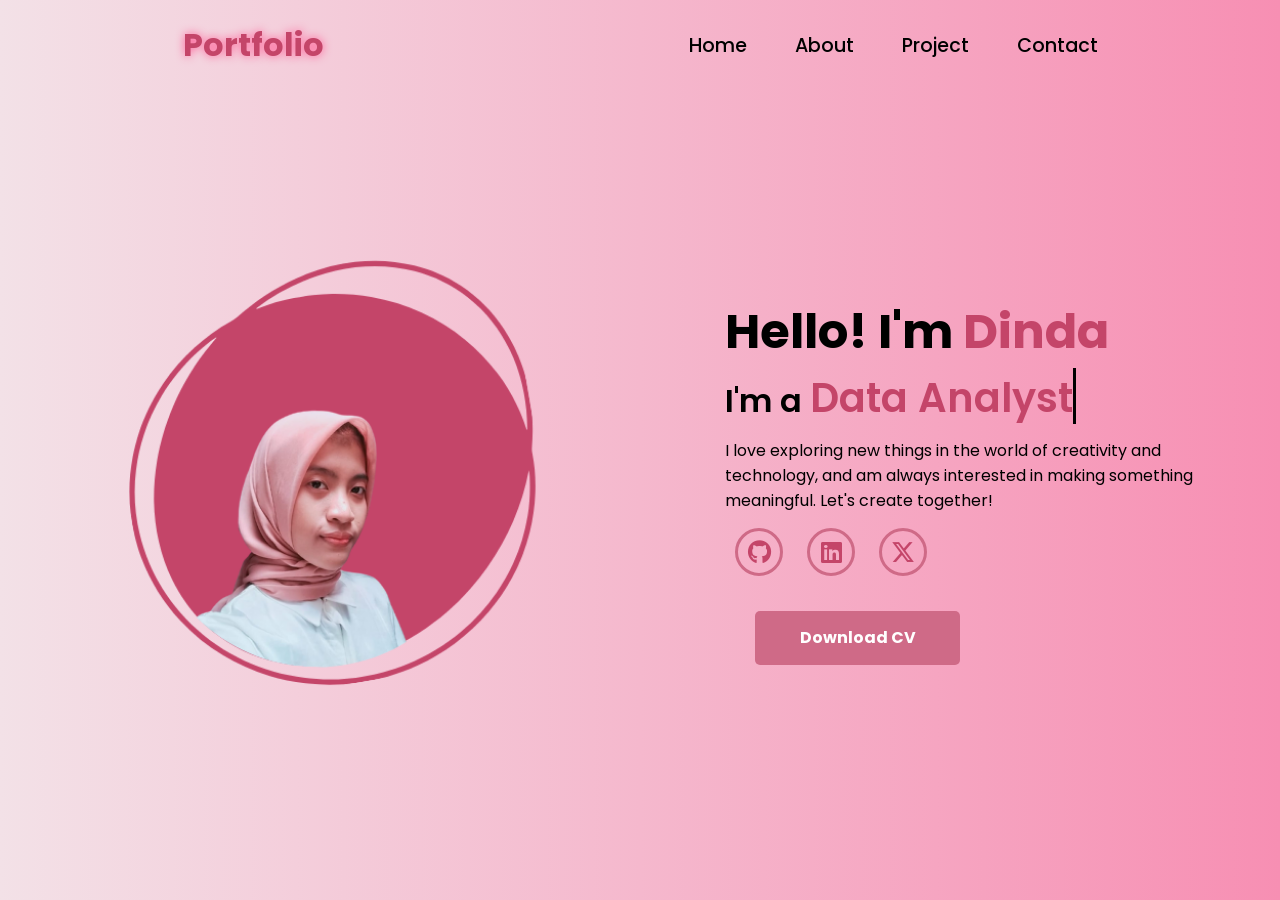
<file: index.html>
<!DOCTYPE html>
<html lang="en">
  <head>
    <meta charset="UTF-8" />
    <meta name="viewport" content="width=device-width, initial-scale=1.0" />
    <link
      rel="stylesheet"
      href="https://cdnjs.cloudflare.com/ajax/libs/font-awesome/6.7.1/css/all.min.css"
    />
    <title>Dinda Maulidiyah Portfolio</title>
    <link rel="stylesheet" href="style.css" />
    <link rel="stylesheet" href="https://unpkg.com/aos@next/dist/aos.css" />
  </head>
  <body>
    <nav>
      <div class="nav-container">
        <div class="logo" data-aos="zoom-in" data-aos-duration="1000">
          <span>Portfolio</span>
        </div>
        <div class="links">
          <div
            class="link"
            data-aos="fade-up"
            data-aos-duration="1000"
            data-aos-delay="100"
          >
            <a href="index.html">Home</a>
          </div>
          <div
            class="link"
            data-aos="fade-up"
            data-aos-duration="1000"
            data-aos-delay="200"
          >
            <a href="about.html">About</a>
          </div>
          <div
            class="link"
            data-aos="fade-up"
            data-aos-duration="1000"
            data-aos-delay="300"
          >
            <a href="project.html">Project</a>
          </div>
          <div
            class="link"
            data-aos="fade-up"
            data-aos-duration="1000"
            data-aos-delay="500"
          >
            <a href="contact.html">Contact</a>
          </div>
        </div>
        <i class="fa-solid fa-bars hamburg" onclick="hamburg()"></i>
      </div>
      <div class="dropdown">
        <div class="links">
          <a href="">Home</a>
          <a href="">About</a>
          <a href="">Project</a>
          <a href="">Contact</a>
          <i class="fa-solid fa-xmark cancel" onclick="cancel()"></i>
        </div>
      </div>
    </nav>
        <section>
            <div class="main-container">
                <div class="image" data-aos="zoom-in-right" data-aos-duration="2500">
                    <img src="./images/main.png" alt="">
                </div>
                <div class="content">
                    <h1 data-aos="fade-left" data-aos-duration="1000" data-aos-delay="800">Hello! I'm <span>Dinda</span></h1>
                    <div class="typewriter" data-aos="fade-right" data-aos-duration="1000" data-aos-delay="900">I'm a <span></span></div>
                    <p data-aos="flip-up" data-aos-duration="1000" data-aos-delay="1000">I love exploring new things in the world of creativity and technology, and am always interested in making something meaningful. Let's create together!</p>
                    <div class="social-links" data-aos="flip-down" data-aos-duration="1000" data-aos-delay="1200">
                        <a href="https://www.instagram.com/dindalyh?igsh=aTJlOGFicWo5cjF6" ><i class="fa-brands fa-github"></i></a>
                        <a href="https://www.linkedin.com/in/dinda-maulidiyah-1b6700298/"><i class="fa-brands fa-linkedin"></i></a>
                        <a href="https://x.com/lyw00__?t=6vHlxIwKIr-d843IUJ6gsg&s=09"><i class="fa-brands fa-x-twitter"></i></a>
                    </div>
                    <div class="btn" data-aos="zoom-out-left" data-aos-duration="1000" data-aos-delay="1300">
                      <a href="https://drive.google.com/file/d/1Rr68x6lLgd0sKhrnqTjy-PnHxx9DkkXy/view?usp=sharing" target="_blank">
                        <button>Download CV</button>
                    </a>                    
                    </div>
                </div>
            </div>
        </section>
        <script src="https://unpkg.com/aos@next/dist/aos.js"></script>
        <script>
          AOS.init({offset:0});
        </script>
        <script>
            function hamburg(){
                const navbar = document.querySelector(".dropdown")
                navbar.style.transform = "translateY(0px)"
            }
            function cancel(){
                const navbar = document.querySelector(".dropdown")
                navbar.style.transform = "translateY(-500px)"
            }
        </script>
</body>
</html>
</file>
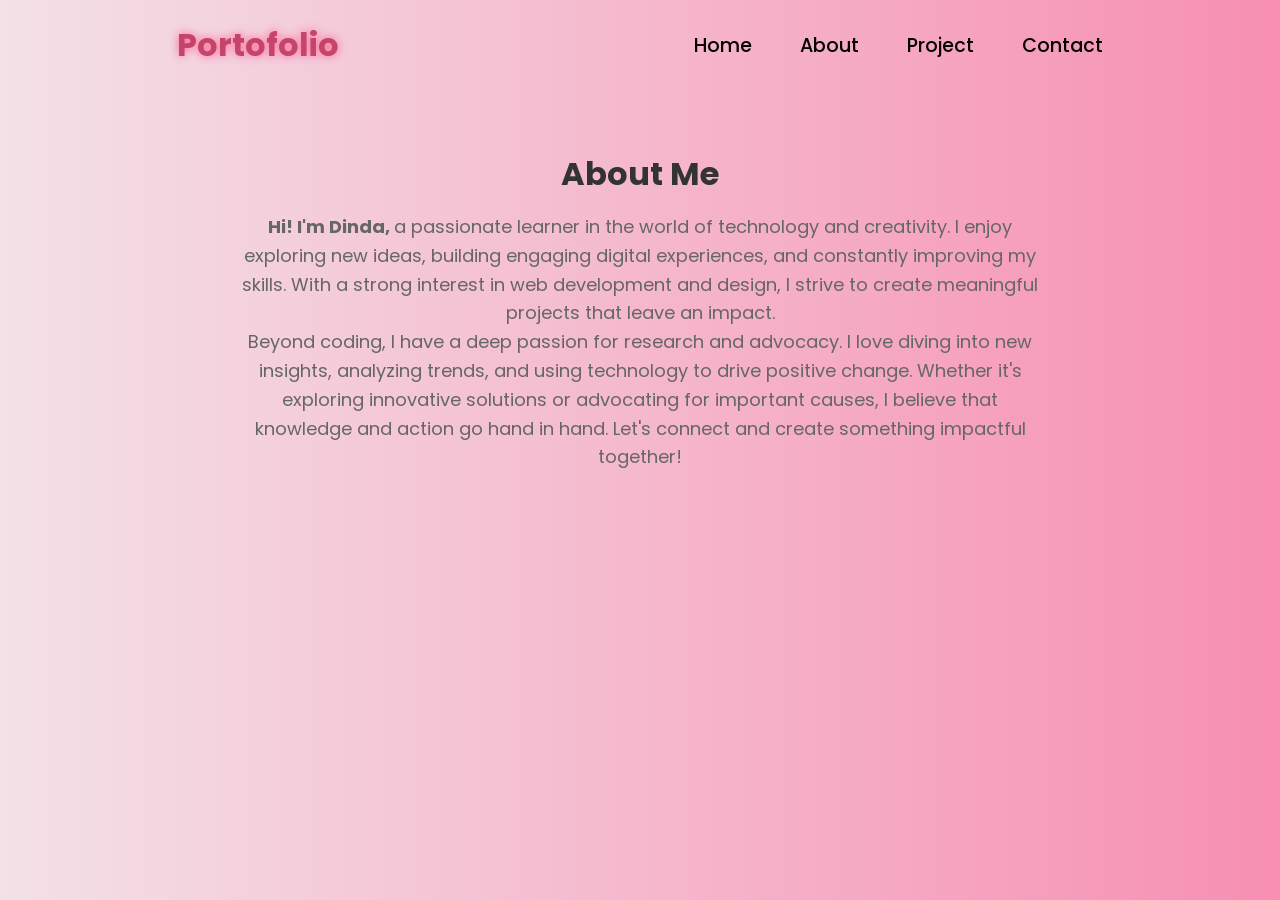
<file: about.html>
<!DOCTYPE html>
<html lang="en">
  <head>
    <meta charset="UTF-8" />
    <meta name="viewport" content="width=device-width, initial-scale=1.0" />
    <link
      rel="stylesheet"
      href="https://cdnjs.cloudflare.com/ajax/libs/font-awesome/6.7.1/css/all.min.css"
    />
    <title>Dinda Portfolio</title>
    <link rel="stylesheet" href="style.css" />
    <link rel="stylesheet" href="https://unpkg.com/aos@next/dist/aos.css" />
  </head>
  <body>
    <nav>
      <div class="nav-container">
        <div class="logo" data-aos="zoom-in" data-aos-duration="1000">
          <span>Portofolio</span>
        </div>
        <div class="links">
          <div
            class="link"
            data-aos="fade-up"
            data-aos-duration="1000"
            data-aos-delay="100"
          >
            <a href="index.html">Home</a>
          </div>
          <div
            class="link"
            data-aos="fade-up"
            data-aos-duration="1000"
            data-aos-delay="200"
          >
            <a href="about.html">About</a>
          </div>
          <div
            class="link"
            data-aos="fade-up"
            data-aos-duration="1000"
            data-aos-delay="300"
          >
            <a href="project.html">Project</a>
          </div>
          <div
            class="link"
            data-aos="fade-up"
            data-aos-duration="1000"
            data-aos-delay="500"
          >
            <a href="contact.html">Contact</a>
          </div>
        </div>
        <i class="fa-solid fa-bars hamburg" onclick="hamburg()"></i>
      </div>
      <div class="dropdown">
        <div class="links">
          <a href="">Home</a>
          <a href="">About</a>
          <a href="">Project</a>
          <a href="">Contact</a>
          <i class="fa-solid fa-xmark cancel" onclick="cancel()"></i>
        </div>
      </div>
    </nav>

    <section id="about" class="about-section">
        <div class="about-container">
            <div class="about-content" data-aos="fade-up" data-aos-duration="1000">
                <h2>About Me</h2>
                <p>
                <strong>Hi! I'm Dinda, </strong> a passionate learner in the world of technology and creativity. 
                    I enjoy exploring new ideas, building engaging digital experiences, and constantly improving my skills. 
                    With a strong interest in web development and design, I strive to create meaningful projects that leave an impact.
                </p>
                <p>
                Beyond coding, I have a deep passion for research and advocacy. 
                I love diving into new insights, analyzing trends, and using technology to drive positive change. 
                Whether it's exploring innovative solutions or advocating for important causes, I believe that knowledge and action go hand in hand. 
                Let's connect and create something impactful together!
                </p>
            </div>
        </div>
    </section>
    
    <script src="https://unpkg.com/aos@next/dist/aos.js"></script>
    <script>
      AOS.init({ offset: 0 });
    </script>
    <script>
      function hamburg() {
        const navbar = document.querySelector(".dropdown");
        navbar.style.transform = "translateY(0px)";
      }
      function cancel() {
        const navbar = document.querySelector(".dropdown");
        navbar.style.transform = "translateY(-500px)";
      }

      document.addEventListener("DOMContentLoaded", function () {
        const typewriterSpan = document.querySelector(".typewriter span");
        const text = "About Me";
        let i = 0;
      });
    </script>
  </body>
</html>
</file>
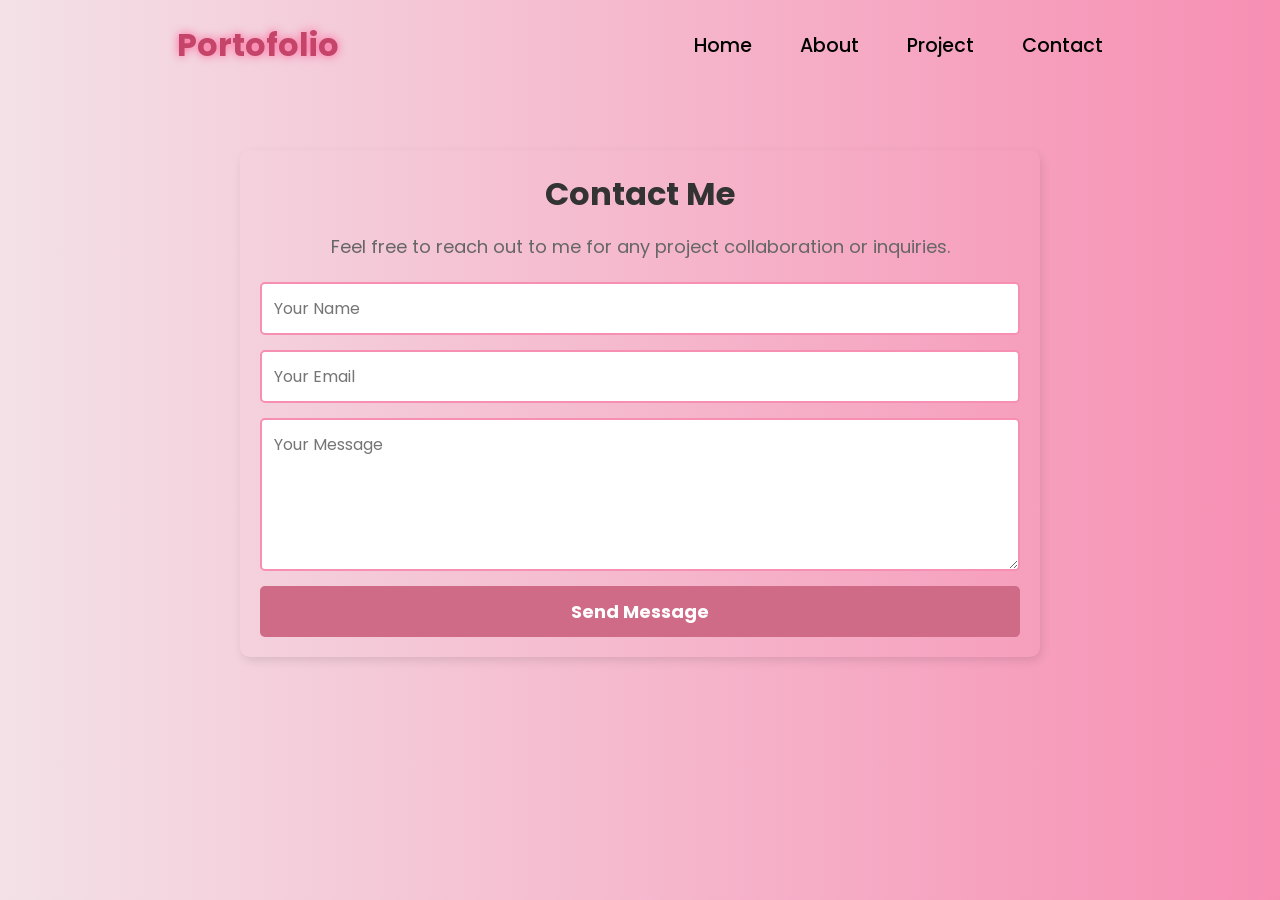
<file: contact.html>
<!DOCTYPE html>
<html lang="en">
  <head>
    <meta charset="UTF-8" />
    <meta name="viewport" content="width=device-width, initial-scale=1.0" />
    <link
      rel="stylesheet"
      href="https://cdnjs.cloudflare.com/ajax/libs/font-awesome/6.7.1/css/all.min.css"
    />
    <title>Dinda Portfolio</title>
    <link rel="stylesheet" href="style.css" />
    <link rel="stylesheet" href="https://unpkg.com/aos@next/dist/aos.css" />
  </head>
  <body>
    <nav>
      <div class="nav-container">
        <div class="logo" data-aos="zoom-in" data-aos-duration="1000">
          <span>Portofolio</span>
        </div>
        <div class="links">
          <div
            class="link"
            data-aos="fade-up"
            data-aos-duration="1000"
            data-aos-delay="100"
          >
            <a href="index.html">Home</a>
          </div>
          <div
            class="link"
            data-aos="fade-up"
            data-aos-duration="1000"
            data-aos-delay="200"
          >
            <a href="about.html">About</a>
          </div>
          <div
            class="link"
            data-aos="fade-up"
            data-aos-duration="1000"
            data-aos-delay="300"
          >
            <a href="project.html">Project</a>
          </div>
          <div
            class="link"
            data-aos="fade-up"
            data-aos-duration="1000"
            data-aos-delay="500"
          >
            <a href="contact.html">Contact</a>
          </div>
        </div>
        <i class="fa-solid fa-bars hamburg" onclick="hamburg()"></i>
      </div>
      <div class="dropdown">
        <div class="links">
          <a href="">Home</a>
          <a href="">About</a>
          <a href="">Project</a>
          <a href="">Contact</a>
          <i class="fa-solid fa-xmark cancel" onclick="cancel()"></i>
        </div>
      </div>
    </nav>
<section class="contact-section">
    <div class="contact-container">
        <div class="contact-content">
            <h2>Contact Me</h2>
            <p>Feel free to reach out to me for any project collaboration or inquiries.</p>
        </div>
        <form class="contact-form">
            <input type="text" placeholder="Your Name" required>
            <input type="email" placeholder="Your Email" required>
            <textarea rows="5" placeholder="Your Message" required></textarea>
            <button onclick="showAlert()" type="submit">Send Message</button>
        </form>
    </div>
</section>


<script src="https://unpkg.com/aos@next/dist/aos.js"></script>
<script>
  AOS.init({ 
      offset: 100, 
      duration: 1000, 
      easing: "ease-in-out", 
      once: true 
  });

  function hamburg() {
      const navbar = document.querySelector(".dropdown");
      navbar.style.transform = "translateY(0px)";
  }

  function cancel() {
      const navbar = document.querySelector(".dropdown");
      navbar.style.transform = "translateY(-500px)";
  }

  function showAlert() {
      alert("Your message has been sent successfully!");
  }
</script>
<script src="https://cdn.jsdelivr.net/npm/bootstrap@5.3.0/dist/js/bootstrap.bundle.min.js"></script>

</body>
</html>
</file>
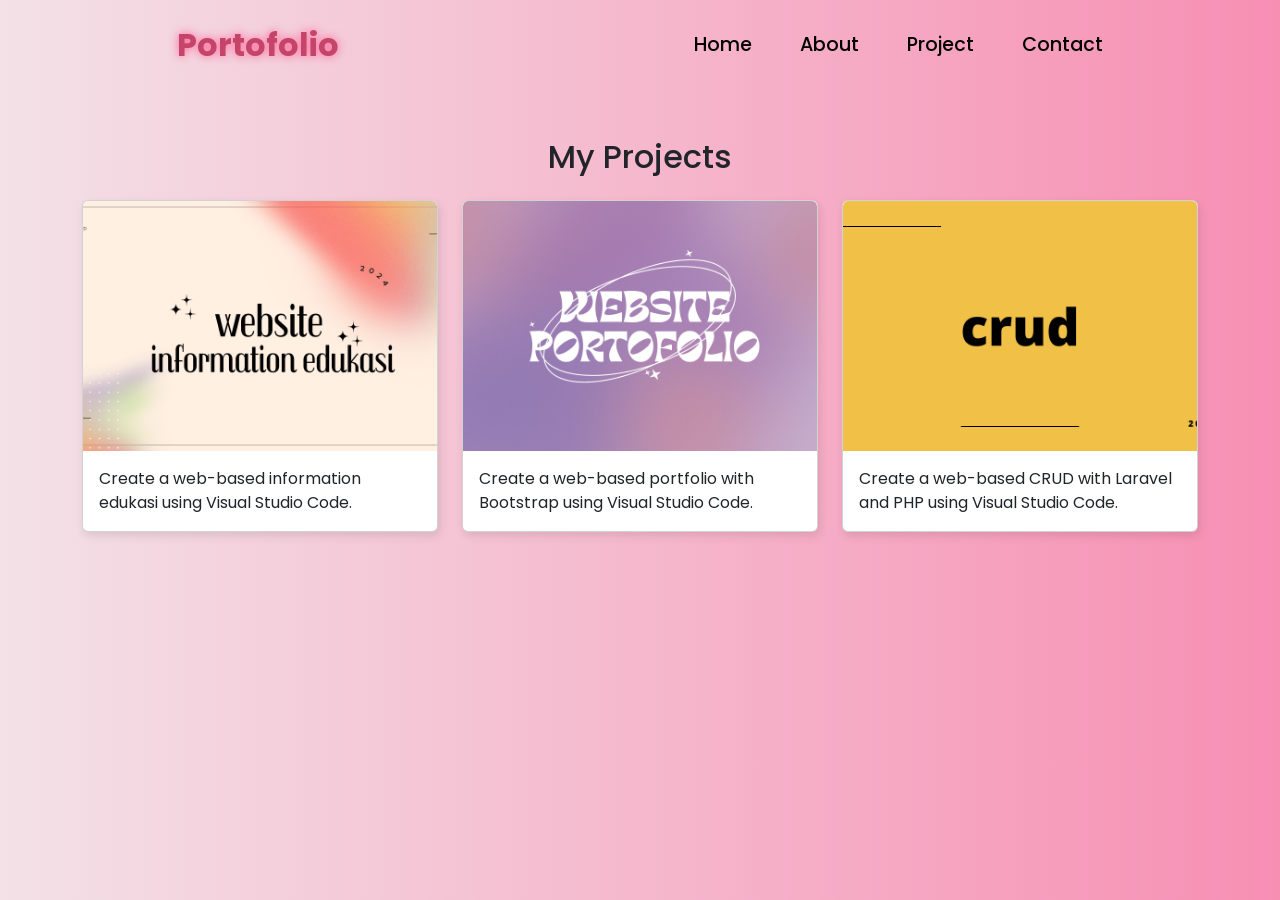
<file: project.html>
<!DOCTYPE html>
<html lang="en">
  <head>
    <meta charset="UTF-8" />
    <meta name="viewport" content="width=device-width, initial-scale=1.0" />
    <link
      rel="stylesheet"
      href="https://cdnjs.cloudflare.com/ajax/libs/font-awesome/6.7.1/css/all.min.css"
    />
    <title>Dinda Portfolio</title>
    <link rel="stylesheet" href="style.css" />
    <link rel="stylesheet" href="https://unpkg.com/aos@next/dist/aos.css" />
  </head>
  <body>
    <nav>
      <div class="nav-container">
        <div class="logo" data-aos="zoom-in" data-aos-duration="1000">
          <span>Portofolio</span>
        </div>
        <div class="links">
          <div
            class="link"
            data-aos="fade-up"
            data-aos-duration="1000"
            data-aos-delay="100"
          >
            <a href="index.html">Home</a>
          </div>
          <div
            class="link"
            data-aos="fade-up"
            data-aos-duration="1000"
            data-aos-delay="200"
          >
            <a href="about.html">About</a>
          </div>
          <div
            class="link"
            data-aos="fade-up"
            data-aos-duration="1000"
            data-aos-delay="300"
          >
            <a href="project.html">Project</a>
          </div>
          <div
            class="link"
            data-aos="fade-up"
            data-aos-duration="1000"
            data-aos-delay="500"
          >
            <a href="contact.html">Contact</a>
          </div>
        </div>
        <i class="fa-solid fa-bars hamburg" onclick="hamburg()"></i>
      </div>
      <div class="dropdown">
        <div class="links">
          <a href="">Home</a>
          <a href="">About</a>
          <a href="">Project</a>
          <a href="">Contact</a>
          <i class="fa-solid fa-xmark cancel" onclick="cancel()"></i>
        </div>
      </div>
    </nav>

<!DOCTYPE html>
<html lang="en">
<head>
    <meta charset="UTF-8">
    <meta name="viewport" content="width=device-width, initial-scale=1.0">
    <title>My Projects</title>
    <link href="https://cdn.jsdelivr.net/npm/bootstrap@5.3.0/dist/css/bootstrap.min.css" rel="stylesheet">
    <link rel="stylesheet" href="https://unpkg.com/aos@next/dist/aos.css"> <!-- Tambahkan CSS AOS -->
</head>
<body>

<div class="container mt-5">
    <h2 class="text-center mb-4">My Projects</h2>
    <div class="row g-4">
        <div class="col-md-4">
            <div class="card project-card" data-aos="fade-up" data-aos-duration="1000">
                <img src="./images/project1.png" class="card-img-top project-img" alt="Project 1">
                <div class="card-body">
                    <p class="card-text">Create a web-based information edukasi using Visual Studio Code.</p>
                </div>
            </div>
        </div>
        <div class="col-md-4">
            <div class="card project-card" data-aos="fade-up" data-aos-duration="1000" data-aos-delay="200">
                <img src="./images/project2.png" class="card-img-top project-img" alt="Project 2">
                <div class="card-body">
                    <p class="card-text">Create a web-based portfolio with Bootstrap using Visual Studio Code.</p>
                </div>
            </div>
        </div>
        <div class="col-md-4">
            <div class="card project-card" data-aos="fade-up" data-aos-duration="1000" data-aos-delay="400">
                <img src="./images/project3.png" class="card-img-top project-img" alt="Project 3">
                <div class="card-body">
                    <p class="card-text">Create a web-based CRUD with Laravel and PHP using Visual Studio Code.</p>
                </div>
            </div>
        </div>
    </div>
</div>

<script src="https://unpkg.com/aos@next/dist/aos.js"></script>
<script>
    AOS.init({
        duration: 1000,  // Durasi animasi 1 detik
        once: true,      // Animasi hanya muncul sekali
        easing: "ease-in-out", // Efek animasi lebih smooth
    });

    function hamburg() {
        const navbar = document.querySelector(".dropdown");
        navbar.style.transform = "translateY(0px)";
    }

    function cancel() {
        const navbar = document.querySelector(".dropdown");
        navbar.style.transform = "translateY(-500px)";
    }
</script>
<script src="https://cdn.jsdelivr.net/npm/bootstrap@5.3.0/dist/js/bootstrap.bundle.min.js"></script>

</body>
</html>
</file>
<file: style.css>
@import url('https://fonts.googleapis.com/css2?family=Poppins:wght@100;200;300;400;500;600&display=swap');

*{
    padding: 0;
    margin: 0;
    font-family: 'Poppins', sans-serif;
    box-sizing: border-box;
}

html{
    overflow-x: hidden;
}

body{
    width: 100%;
    height: 100vh;
    overflow: hidden;
    background: linear-gradient(to right, #f3e1e7, #f78fb3);
}

nav{
    width: 100%;
    height: 10vh;
    position: sticky;
}


.nav-container{
    width: 100%;
    height: 100%;
    display: flex;
    justify-content: space-around;
    align-items: center;
}

.logo{
    color: black;
    font-size: 2rem;
    font-weight: bolder;
}

.logo span{
    color: #c44569;
    text-shadow: 0 0 10px #ff5c95;
}

.hamburg, .cancel{
    cursor: pointer;
    position: absolute;
    right: 15px;
    top: 10px;
    color: black;
    font-size: 2rem;
    display: none;
}

.nav-container .links {
    display: flex;
    gap: 3rem;
    align-items: center;
}

.nav-container .links a{
    position: relative;
    font-size: 1.2rem;
    color: black;
    text-decoration: none;
    font-weight: 500;
    transform: 0.3s linear;
}

.nav-container .links a::before{
    position: absolute;
    content: "";
    bottom: -3px;
    left: 0;
    width: 0%;
    height: 3px;
    background-color: #c44569;
    transition: 0.2s linear;
}

.nav-container .links a:hover::before{
    width: 100%;
}

.nav-container .contact-btn{
    background-color: transparent;
    padding: 5px 20px;
    border-radius: 20px;
    border: 2px solid #f78fb3;
    transition: 0.2s linear;
}

.nav-container .contact-btn a{
    color: white;
    transition: 0.3s linear;
}

.nav-container .contact-btn:hover, .nav-container .contact-btn:hover a{
    background-color: #c44569;
    color: white;
}

.nav-container .links a:hover{
    color: #c44569;
}

.dropdown{
    z-index: 100;
    position: absolute;
    top: 0;
    transform: translateY(-500px);
    width: 100%;
    height: auto;
    backdrop-filter: brightness(40%) blur(3px);
    box-shadow: 0 0 20px black;
    transition: 0.2s linear;
}

.dropdown .links a{
    color: white;
    display: flex;
    text-decoration: none;
    justify-content: center;
    padding: 15px 0;
    align-items: center;
    transition: 0.2s linear;
}

.dropdown .links a:hover{
    background-color: #c44569;
}

section{
    width: 100%;
    height: 90vh;
}

.main-container{
    width: 100%;
    height: 100%;
    display: flex;
    justify-content: space-evenly;
    align-items: center;
}

.main-container .image{
    z-index: -1;
    width: 50%;
}

.main-container .image img{
    width: 100%;
}

.main-container .content{
    color: black;
    width: 40%;
    min-height: 100px;
}

.content h1{
    font-size: clamp(1rem, 2rem + 5vw, 3rem);
}

.content h1 span{
    color: #c44569;
    /* text-shadow: 0 0 10px #ff5c95; */
}

.content .typewriter{
    font-weight: 600;
    font-size: clamp(1rem, 1rem + 5vw, 2rem);
}

.content .typewriter span{
    color: #c44569;
    font-size: 2.5rem;
    /* text-shadow: 0 0 5px #ff5c95; */
    position: relative;
    transition: 0.3s linear;
}

.typewriter span::before{
    content: "Data Analyst";
    animation: words 15s infinite;
}

.typewriter span::after{
    content: "";
    position: absolute;
    width: calc(100% + 8px);
    height: 100%;
    border-left: 3px solid black;
    animation:  cursor 0.6s linear infinite;
}

@keyframes cursor {
    to{
        border-left: 3px solid #b74b4b;
    }
}

@keyframes words {
    0%, 33%{
        content: "Developer";
    }
    34%, 66%{
        content: "Asisten laboratorium SisFor";
    }
}

.content p{
    font-size: clamp(0.4rem, 0.2rem + 9vw, 1rem);
    margin: 10px 0;
}

.social-links i{
    display: inline-flex;
    justify-content: center;
    align-items: center;
    width: 3rem;
    height: 3rem;
    background-color:transparent;
    border: 0.2rem solid #cf6a87;
    border-radius: 50%;
    color:#c44569;
    margin: 5px 10px;
    font-size: 1.5rem;
    transition: 0.2s linear;
}

.social-links i:hover{
    scale: 1.3;
    color: white;
    background-color: #f78fb3;
    filter: drop-shadow(0 0 10px #f78fb3);
}

.content button{
    width: 40%;
    height: 6vh;
    margin: 30px;
    background-color: #cf6a87;
    color: white;
    border: none;
    outline: none;
    font-size: 100%;
    font-weight: 700;
    border-radius: 5px;
    transition: 0.2s linear;
}

.content button:hover{
 scale: 1.1;
 color: #c44569;
 border: 2px solid #c44569;
 background-color: transparent;
 font-weight: 700;
 box-shadow: 0 0 40px #c44569;
}

@media (max-width:884px) {
    body{
        overflow-y: visible;
    }

    nav .logo{
        position: absolute;
        top: 16px;
        left: 15px;
        font-size: 1.5rem;
    }

    .main-container{
        display: flex;
        flex-direction: column;
    }

    .nav-container .links{
        display: none;
    }

    .hamburg,.cancel{
        display: block;
    }

    .main-container .content{
        width: 80%;
    }

    .social-links i{
        width: 2.5rem;
        height: 2.5rem;
        font-size: 1.5rem;
    }
    .cancel{
        color: white;
    }

    .main-container .image{
        width: 80%;
        margin-bottom: 0px;
    }
}


.about-section {
    padding: 60px 20px;
    text-align: center;
}

.about-container {
    max-width: 800px;
    margin: auto;
}

.about-content h2 {
    font-size: 32px;
    margin-bottom: 15px;
    color: #333;
}

.about-content p {
    font-size: 18px;
    line-height: 1.6;
    color: #666;
}

.project-card {
    border-radius: 10px;
    overflow: hidden;
    box-shadow: 2px 4px 10px rgba(0, 0, 0, 0.1);
    transition: transform 0.2s ease-in-out;
}
.project-card:hover {
    transform: translateY(-5px);
}
.project-img {
    height: 250px;
    object-fit: cover;
}

.contact-section {
    padding: 60px 20px;
    text-align: center;
    background: linear-gradient(to right, #f3e1e7, #f78fb3);
}

.contact-container {
    max-width: 800px;
    margin: auto;
    padding: 20px;
    background: transparent;
    border-radius: 10px;
    box-shadow: 2px 4px 10px rgba(0, 0, 0, 0.1);
}

.contact-content h2 {
    font-size: 32px;
    margin-bottom: 15px;
    color: #333;
}

.contact-content p {
    font-size: 18px;
    line-height: 1.6;
    color: #666;
}

.contact-form {
    display: flex;
    flex-direction: column;
    gap: 15px;
    margin-top: 20px;
}

.contact-form input,
.contact-form textarea {
    width: 100%;
    padding: 12px;
    border: 2px solid #f78fb3;
    border-radius: 5px;
    font-size: 16px;
    transition: 0.2s ease-in-out;
}

.contact-form input:focus,
.contact-form textarea:focus {
    border-color: #f09cb4;
    outline: none;
    box-shadow: 0 0 10px #f4abc0;
}

.contact-form button {
    padding: 12px;
    background-color: #cf6a87;
    color: white;
    font-size: 18px;
    font-weight: 700;
    border: none;
    border-radius: 5px;
    cursor: pointer;
    transition: 0.2s linear;
}

.contact-form button:hover {
    background-color: #c44569;
    box-shadow: 0 0 10px #c44569;
}

@media (max-width: 768px) {
    .contact-container {
        width: 90%;
    }
}
</file>
